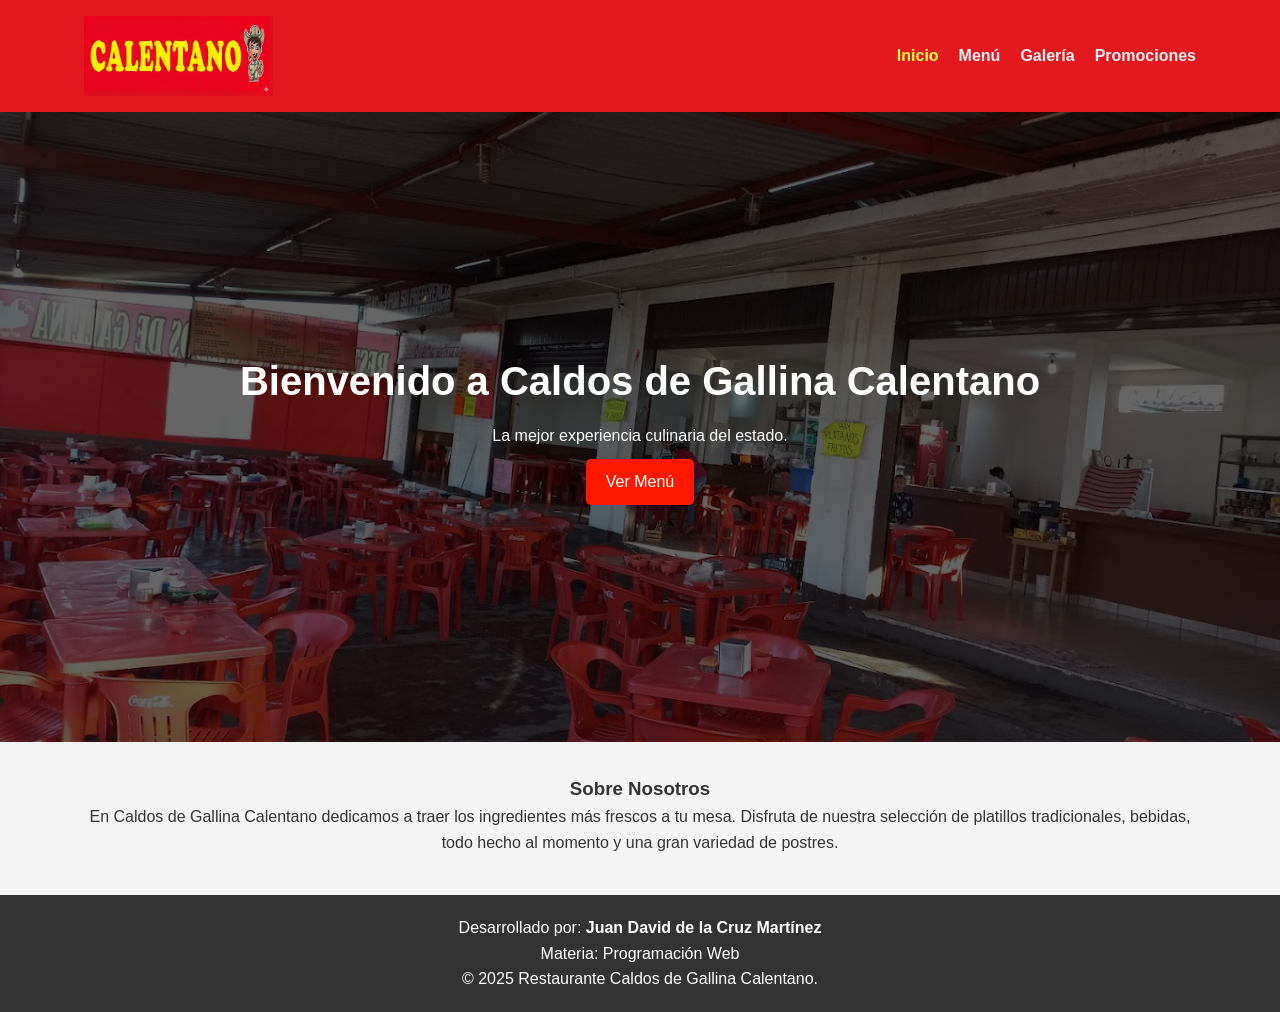
<file: index.html>
<!DOCTYPE html>
<html lang="es">
<head>
    <meta charset="UTF-8">
    <meta name="viewport" content="width=device-width, initial-scale=1.0">
    <title>Restaurante Caldos de Gallina Calentano - Inicio</title>
    <link rel="stylesheet" href="css/style.css">
</head>
<body>

    <header class="encabezado">
        <div class="contenedor">
            <h1 class="logo">
                <a href="index.html">
                    <img src="/img/logo-calentano.jpg" alt="Logo Calentano">
                </a>
            </h1>
            <nav class="navegacion-principal">
                <ul>
                    <li><a href="index.html" class="activo">Inicio</a></li>
                    <li><a href="menu.html">Menú</a></li>
                    <li><a href="galeria.html">Galería</a></li>
                    <li><a href="promociones.html">Promociones</a></li>
                </ul>
            </nav>
        </div>
    </header>

    <main>
        <section class="portada">
            <div class="contenido-portada">
                <h2>Bienvenido a Caldos de Gallina Calentano</h2>
                <p>La mejor experiencia culinaria del estado.</p>
                <a href="menu.html" class="boton">Ver Menú</a>
            </div>
        </section>

        <section class="contenedor intro">
            <h3>Sobre Nosotros</h3>
            <p>En Caldos de Gallina Calentano dedicamos a traer los ingredientes más frescos a tu mesa. Disfruta de nuestra selección de platillos tradicionales, bebidas, todo hecho al momento y una gran variedad de postres.</p>
        </section>
    </main>

    <footer class="pie-pagina">
        <div class="contenedor">
            <p>Desarrollado por: <strong>Juan David de la Cruz Martínez</strong></p>
            <p>Materia: Programación Web</p>
            <p>© 2025 Restaurante Caldos de Gallina Calentano.</p>
        </div>
    </footer>

</body>
</html>
</file>
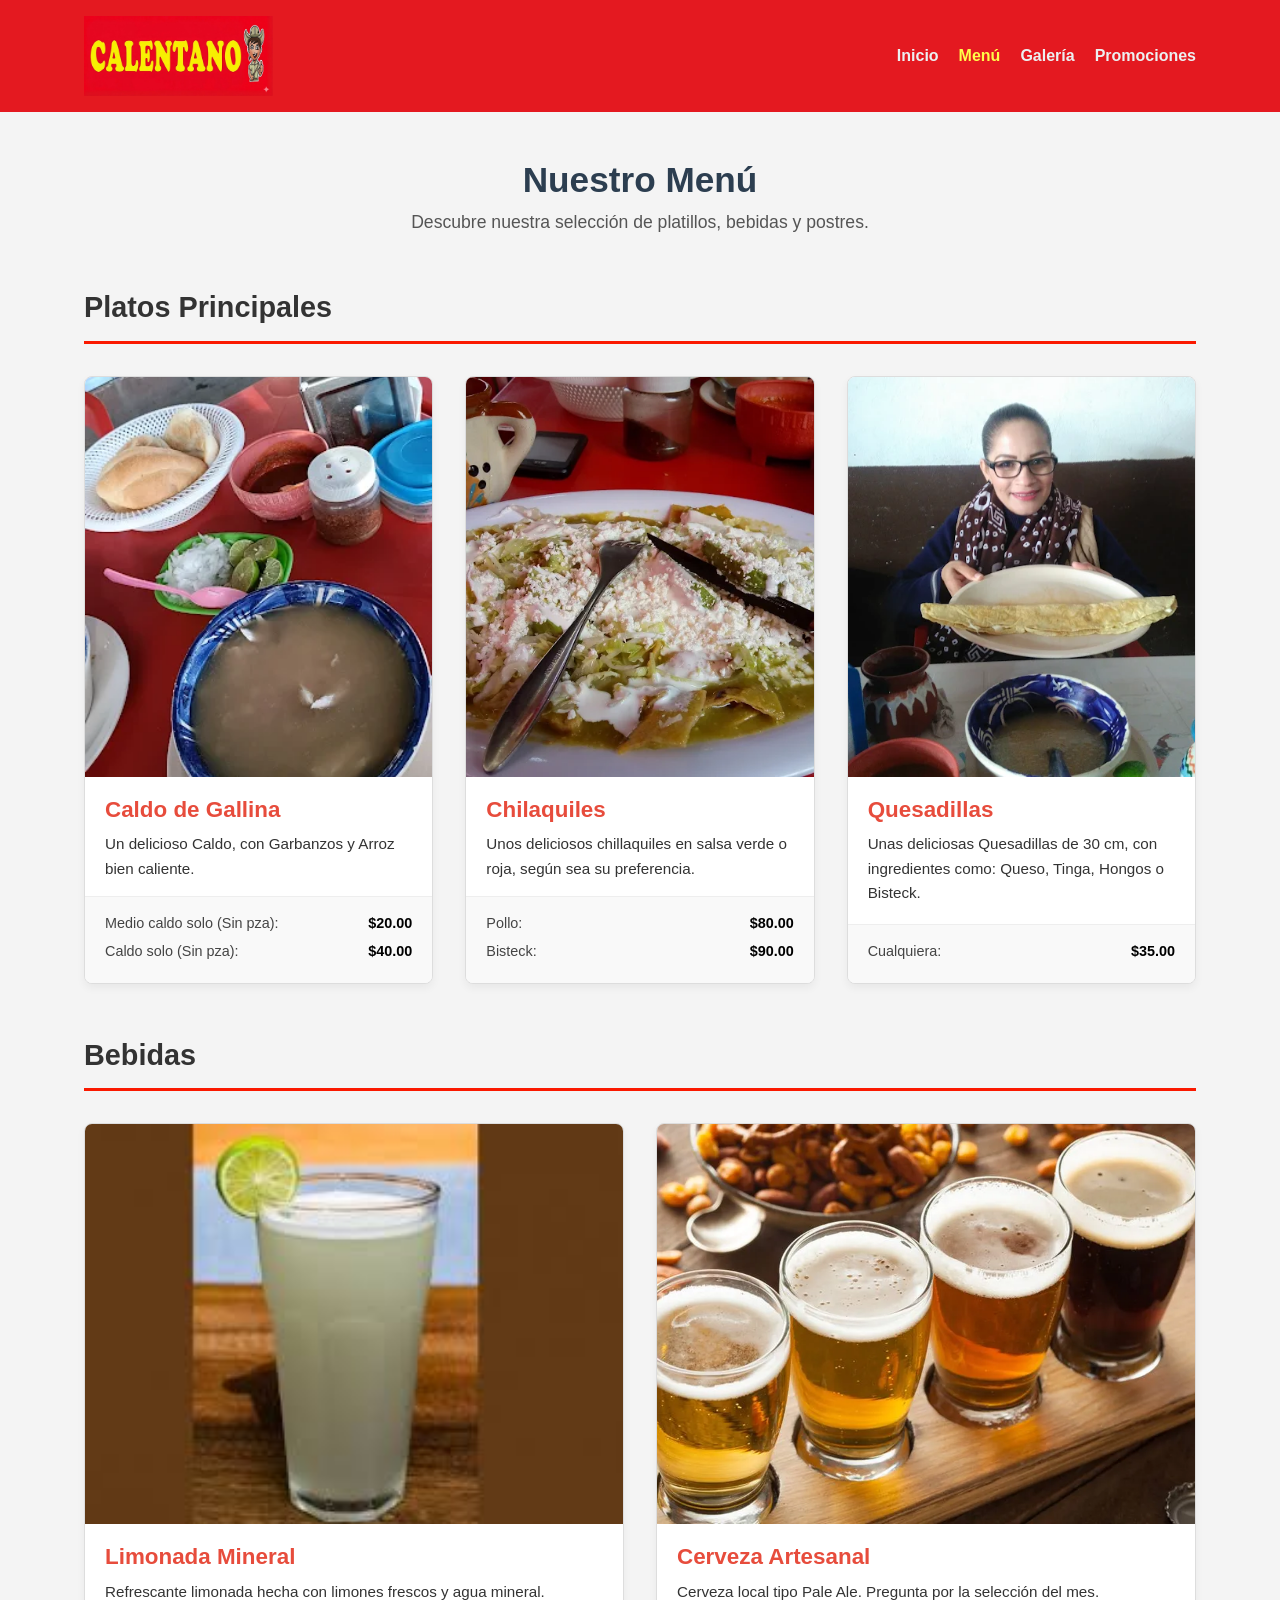
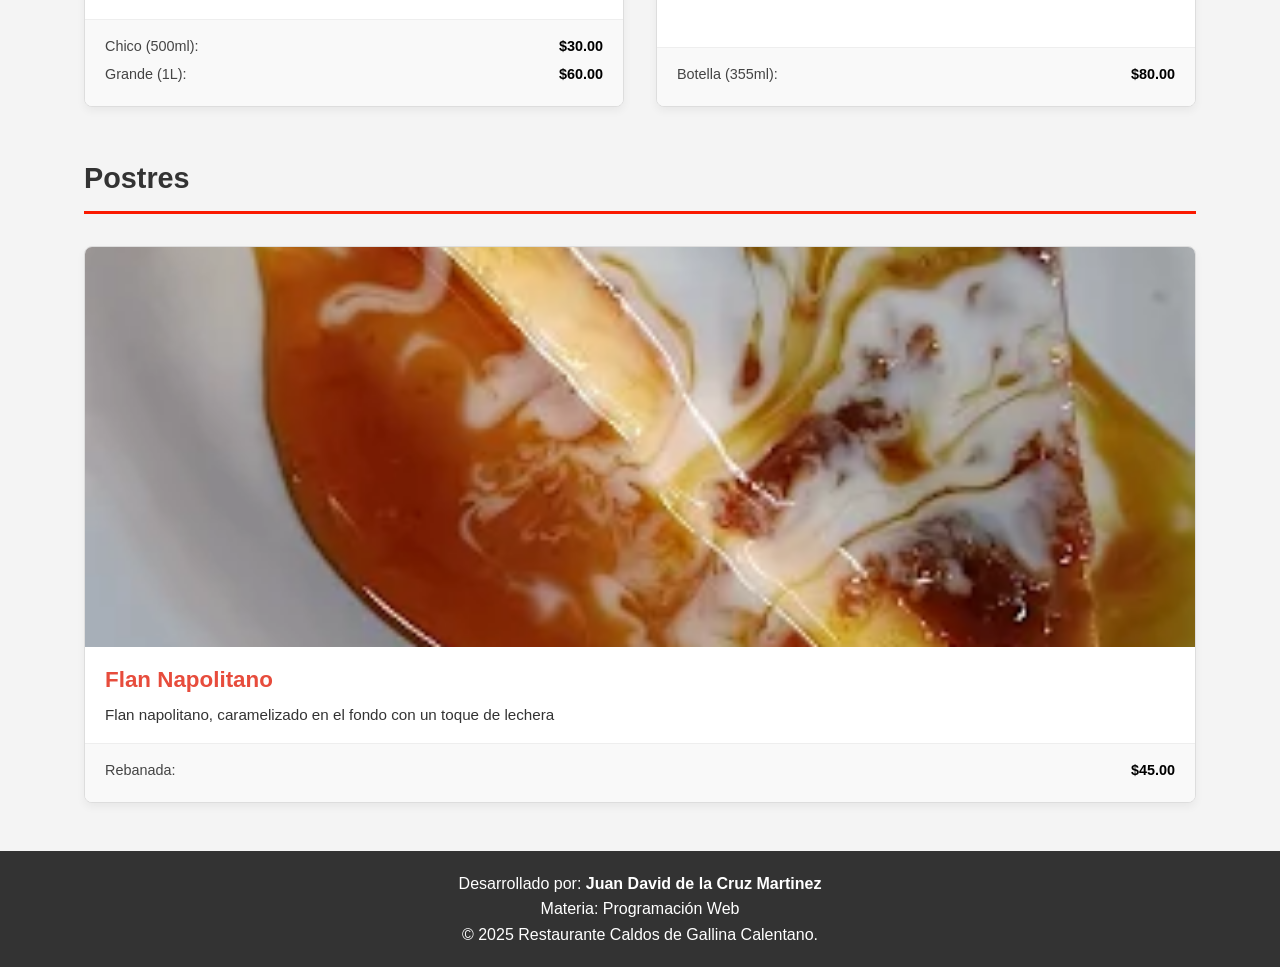
<file: menu.html>
<!DOCTYPE html>
<html lang="es">
<head>
    <meta charset="UTF-8">
    <meta name="viewport" content="width=device-width, initial-scale=1.0">
    <title>Nuestro Menú - Restaurante Caldos de Gallina Calentano</title>
    <link rel="stylesheet" href="css/style.css">
</head>
<body>

    <header class="encabezado">
        <div class="contenedor">
            <h1 class="logo">
                <a href="index.html">
                    <img src="/img/logo-calentano.jpg" alt="Logo Calentano">
                </a>
            </h1>
            <nav class="navegacion-principal">
                <ul>
                    <li><a href="index.html">Inicio</a></li>
                    <li><a href="menu.html" class="activo">Menú</a></li>
                    <li><a href="galeria.html">Galería</a></li>
                    <li><a href="promociones.html">Promociones</a></li>
                </ul>
            </nav>
        </div>
    </header>

    <main class="contenedor">
    <h2 class="titulo-pagina">Nuestro Menú</h2>
    <p class="descripcion-pagina">Descubre nuestra selección de platillos, bebidas y postres.</p>

    <section id="platos-principales" class="seccion-menu">
        <h3>Platos Principales</h3>

        <div class="menu-cuadricula">

            <article class="menu-elemento">
                <img src="/img/caldo.jpeg">
                <h4>Caldo de Gallina</h4>
                <p>Un delicioso Caldo, con Garbanzos y Arroz bien caliente.</p>
                <ul class="precios">
                    <li><span>Medio caldo solo (Sin pza):</span> <strong>$20.00</strong></li>
                    <li><span>Caldo solo (Sin pza):</span> <strong>$40.00</strong></li>
                </ul>
            </article>

            <article class="menu-elemento">
                <img src="/img/chilaquiles.jpg" alt="Chilaquiles">
                <h4>Chilaquiles</h4>
                <p>Unos deliciosos chillaquiles en salsa verde o roja, según sea su preferencia.</p>
                <ul class="precios">
                    <li><span>Pollo:</span> <strong>$80.00</strong></li>
                    <li><span>Bisteck:</span> <strong>$90.00</strong></li>
                </ul>
            </article>

            <article class="menu-elemento">
                <img src="/img/quesa.jpg" alt="Quesadillas">
                <h4>Quesadillas</h4>
                <p>Unas deliciosas Quesadillas de 30 cm, con ingredientes como: Queso, Tinga, Hongos o Bisteck.</p>
                <ul class="precios">
                    <li><span>Cualquiera:</span> <strong>$35.00</strong></li>
                </ul>
            </article>

            </div>
    </section>

    <section id="bebidas" class="seccion-menu">
        <h3>Bebidas</h3>
        <div class="menu-cuadricula">
            <article class="menu-elemento">
                <img src="/img/limonada.jpeg" alt="Limonada">
                <h4>Limonada Mineral</h4>
                <p>Refrescante limonada hecha con limones frescos y agua mineral.</p>
                <ul class="precios">
                    <li><span>Chico (500ml):</span> <strong>$30.00</strong></li>
                    <li><span>Grande (1L):</span> <strong>$60.00</strong></li>
                </ul>
            </article>
            <article class="menu-elemento">
                <img src="/img/cerveza.jpg">
                <h4>Cerveza Artesanal</h4>
                <p>Cerveza local tipo Pale Ale. Pregunta por la selección del mes.</p>
                <ul class="precios">
                    <li><span>Botella (355ml):</span> <strong>$80.00</strong></li>
                </ul>
            </article>
        </div>
    </section>

    <section id="postres" class="seccion-menu">
        <h3>Postres</h3>
        <div class="menu-cuadricula">
            <article class="menu-elemento">
                <img src="/img/flan.jpeg" alt="Flan Napolitano">
                <h4>Flan Napolitano</h4>
                <p>Flan napolitano, caramelizado en el fondo con un toque de lechera</p>
                <ul class="precios">
                    <li><span>Rebanada:</span> <strong>$45.00</strong></li>
                </ul>
            </article>
        </div>
    </section>

    </main>

    <footer class="pie-pagina">
        <div class="contenedor">
            <p>Desarrollado por: <strong>Juan David de la Cruz Martinez</strong></p>
            <p>Materia: Programación Web</p>
            <p>© 2025 Restaurante Caldos de Gallina Calentano.</p>
        </div>
    </footer>

</body>
</html>
</file>
<file: css/style.css>
/* =========================================
ESTILOS GENERALES
========================================= */
/*eliminación de márgenes por defecto */
* {
    margin: 0;
    padding: 0;
    box-sizing: border-box;
}

body {
    font-family: Arial, sans-serif; /* Fuente */
    line-height: 1.6;
    color: #333;
    background-color: #f4f4f4;
    display: flex;
    flex-direction: column;
    min-height: 100vh; /* Aquí nos aseguramo que el footer se quede abajo, porque tengo poco contenido */
}

/* Clase utilizada para centrar el contenido y dar ancho el máximo de nuestra pantalla */
.contenedor {
    width: 90%;
    max-width: 1200px;
    margin: 0 auto;
    padding: 0 20px;
}

/* Quitamos los subrayados en nuestros enlaces  */
a {
    text-decoration: none;
    color: #333;
}

ul {
    list-style: none;
}

/* =========================================
ENCABEZADO (HEADER)
========================================= */
.encabezado {
    background-color: #e41920; /* Color rojo porque es el color que predomina en el restaurante que me base*/
    color: #fff;
    padding: 1rem 0;
}

.encabezado .contenedor {
    display: flex; /* Flexbox para alinear el logo y el menú */
    justify-content: space-between;
    align-items: center;
}

.logo {
    font-size: 0;
}

/* Con esta clase controlamos el tamaño de la imagen de nuestro logo*/
.logo img {
    height: 80px; /* Altura del logo.*/
    width: auto;  /* Esto hace que el ancho se ajuste solo y no se deforme el muñeco de la imaegn*/
    vertical-align: middle;
}

/* Navegación */
.navegacion-principal ul {
    display: flex; /* Pone los items del menú en fila */
}

.navegacion-principal li {
    margin-left: 20px;
}

.navegacion-principal a {
    color: #ecf0f1;
    font-weight: bold;
    transition: color 0.3s ease;
}

.navegacion-principal a:hover,
.navegacion-principal a.activo {
    color: #fffc49; /* Color al pasar el mouse por las secciones*/
}

/* =========================================
CONTENIDO PRINCIPAL (MAIN)
========================================= */
main {
    flex: 1; /* Empuja el footer hacia abajo */
}

/* Sección del Banner principal */
.portada {
    /* 1. Aquí definimos la imagen. 
    El 'linear-gradient' pone una capa negra transparente encima de la foto.
    Esto es para que las letras blancas se puedan leer bien. */
    background-image: linear-gradient(rgba(0, 0, 0, 0.6), rgba(0, 0, 0, 0.6)), url('../img/fondo-restaurante.jpg');

    /* 2. Esto hace que la imagen cubra todo el cuadro sin deformarse */
    background-size: cover;

    /* 3. Esto asegura que siempre se vea el centro de la foto */
    background-position: center;

    /* 4. Evita que la imagen se repita como mosaico si es muy pequeña */
    background-repeat: no-repeat;

    /* --- Aquí sigue tu código original --- */
    /*height: 400px;*/
    height: 70vh;
    display: flex;
    justify-content: center;
    align-items: center;
    text-align: center;
    margin-bottom: 2rem;
    color: white; /* Aseguramos que el texto sea blanco */
}

.portada h2 {
    font-size: 2.5rem;
    margin-bottom: 10px;
}

.boton {
    display: inline-block;
    background-color: #ff1900;
    color: #fff;
    padding: 10px 20px;
    border-radius: 5px;
    margin-top: 10px;
}

.boton:hover {
    background-color: #ff5441;
}

.intro {
    text-align: center;
    margin-bottom: 40px;
}

/* =========================================
PIE DE PÁGINA (FOOTER)
========================================= */
.pie-pagina {
    background-color: #333;
    color: #fff;
    text-align: center;
    padding: 20px 0;
    margin-top: auto;
}

/* =========================================
PÁGINA DE MENÚ
========================================= */

/* Estilos para los títulos de la página */
.titulo-pagina {
    text-align: center;
    font-size: 2.2rem;
    margin-top: 2.5rem;
    color: #2c3e50;
}

.descripcion-pagina {
    text-align: center;
    font-size: 1.1rem;
    color: #555;
    margin-bottom: 3rem;
}

/* Títulos para cada sección (Platos, Bebidas, Postres) */
.seccion-menu h3 {
    font-size: 1.8rem;
    color: #333333;
    border-bottom: 3px solid #fa1900;
    padding-bottom: 10px;
    margin-bottom: 2rem;
}

/* * La Cuadrícula del Menú (Menu Grid)
* Usamos CSS Grid para acomodar las tarjetas.
* 'repeat(auto-fit, ...)' hace que sea responsive:
* que se adapte automáticamente a cualquier tamaño de pantalla y dispositivo
* Creará tantas columnas de 350px como quepan. Si no caben,
* se pasarán a la siguiente fila automáticamente.
*/
.menu-cuadricula {
    display: grid;
    grid-template-columns: repeat(auto-fit, minmax(300px, 1fr));
    gap: 2rem;
    margin-bottom: 3rem;
}

/* * La Tarjeta del Platillo (Menu Item)
* La idea es mostrar una imagen, una pequeña descripción, opciones y precios 
*/
.menu-elemento {
    background-color: #fff;
    border: 1px solid #ddd;
    border-radius: 8px;
    box-shadow: 0 4px 8px rgba(0,0,0,0.05);
    overflow: hidden; /* Esto de aquí asegura que la imagen no se salga de los bordes redondeados */
    display: flex;
    flex-direction: column; /* Alinea el contenido verticalmente */
}

.menu-elemento img {
    width: 100%;
    height: 400px; /* Altura fija para la imagen */
    object-fit: cover; /* Evita que la imagen se deforme, pero seria buena práctica hacer clases independientes para evitar conflictos como el de el postre en la sección del menú*/
}

.menu-elemento h4 {
    font-size: 1.4rem;
    color: #e74c3c;
    padding: 15px 20px 5px 20px;
}

.menu-elemento p {
    font-size: 0.95rem;
    padding: 0 20px 15px 20px;
    flex-grow: 1; /* Empuja la lista de precios al fondo */
}

/* Lista de Precios */
.menu-elemento .precios {
    background-color: #f9f9f9;
    padding: 15px 20px;
    border-top: 1px solid #eee;
}

.menu-elemento .precios li {
    display: flex;
    justify-content: space-between; /* Alinea tamaño y precio */
    font-size: 0.9rem;
    color: #444;
    margin-bottom: 5px;
}

.menu-elemento .precios strong {
    color: #000;
    font-weight: bold;
}

/* =========================================
PÁGINA DE GALERÍA
========================================= */
/*
* Usamos CSS Grid para el mosaico.
* 'grid-auto-rows' define una altura base para las filas.
* 'grid-template-columns' lo hace responsivo.
*/
.galeria-cuadricula {
    display: grid;
    grid-template-columns: repeat(auto-fit, minmax(250px, 1fr));
    grid-auto-rows: 250px; /* Altura base de cada "celda" */
    grid-auto-flow: dense;/* Rellena huecos automáticamente */
    gap: 15px;
    margin-bottom: 3rem;
}

.galeria-elemento {
    overflow: hidden; /* Oculta partes de la imagen que se salgan */
    border-radius: 8px;
    box-shadow: 0 4px 10px rgba(0,0,0,0.1);
}

.galeria-elemento img {
    width: 100%;
    height: 100%;
    object-fit: cover; /* La imagen cubre el contenedor sin deformarse */
    transition: transform 0.4s ease;
}

.galeria-elemento img:hover {
    transform: scale(1.05); /* Efecto de zoom sutil */
}

/* Clases para hacer que algunas imágenes ocupen más espacio */
.elemento-alto {
    grid-row: span 2; /* Ocupa 2 filas de alto */
}

.elemento-ancho {
    grid-column: span 2; /* Ocupa 2 columnas de ancho */
}

/* =========================================
PÁGINA DE PROMOCIONES
========================================= */

/* Contenedor principal para las tarjetas de promoción */
.contenedor-promociones {
    display: grid;
    grid-template-columns: repeat(auto-fit, minmax(320px, 1fr));
    gap: 2rem;
    margin-bottom: 3rem;
}

/* Estilo base para todas las tarjetas de promoción */
.tarjeta-promo {
    background: #fff;
    border-radius: 8px;
    box-shadow: 0 4px 10px rgba(0,0,0,0.1);
    border: 1px solid #ddd;
    overflow: hidden; /* Para que las imágenes no rompan el borde redondeado */
}

/* Contenido de la tarjeta (texto) */
.tarjeta-promo .contenido-promo {
    padding: 25px;
}

.tarjeta-promo h3 {
    font-size: 1.6rem;
    color: #e74c3c;
    margin-bottom: 10px;
}

.tarjeta-promo .descripcion-promo {
    font-size: 1.05rem;
    margin-bottom: 15px;
}

.tarjeta-promo .terminos-promo {
    font-size: 0.85rem;
    color: #777;
    margin-top: 15px;
    font-style: italic;
}

/* Estilos para las tarjetas con imagen */
.tarjeta-promo img {
    width: 100%;
    height: 200px;
    object-fit: cover;
}

.tarjeta-promo .lista-paquete {
    list-style: disc;
    margin-left: 20px;
    margin-bottom: 15px;
}

.tarjeta-promo .precio-promo {
    font-size: 1.3rem;
    font-weight: bold;
    color: #2c3e50;
    text-align: right;
}

/* Estilo específico para el CUPÓN */
.tarjeta-promo.cupon {
    border: 3px dashed #e74c3c;
    background: #fff8f7;
    text-align: center;
}

.tarjeta-promo.cupon .codigo-promo {
    font-size: 1.4rem;
    font-weight: bold;
    background: #fdfdfd;
    border: 1px solid #eee;
    padding: 10px;
    display: inline-block;
    margin-top: 10px;
}

/* =========================================
MEDIA QUERY (Versión Móvil)
Se activa solo en pantallas menores a 768px
========================================= */
@media (max-width: 768px) {

    /* 1. Hacemos que el encabezado apile las cosas verticalmente */
    .encabezado .contenedor {
        flex-direction: column; /* Pone el logo arriba y el menú abajo */
        text-align: center;
    }

    /* 2. Ajustamos el menú para que los enlaces se apilen */
    .navegacion-principal ul {
        flex-direction: column; /* Enlaces en columna, no en fila */
        padding-top: 15px;      /* Espacio entre el logo y el menú */
        align-items: center;    /* Centra los enlaces */
    }

    /* 3. Damos espacio entre cada enlace */
    .navegacion-principal li {
        margin-left: 0;       /* Quitamos el margen izquierdo de la PC */
        margin-bottom: 10px;  /* Ponemos margen abajo para separarlos */
    }

    /* 4. Ajustamos el tamaño del texto del banner para que no se vea gigante */
    .portada h2 {
        font-size: 1.8rem; /* Letra más chica en celular */
        padding: 0 10px;   /* Un poco de margen a los lados */
    }
    
    /* 5. Ajuste opcional para que la imagen de fondo se centre mejor en celular */
    .portada {
        background-position: center center; /* En celular a veces conviene centrar todo */
        height: 60vh; /* Un poco menos alto en celular para ver contenido rápido */
    }
}
</file>
